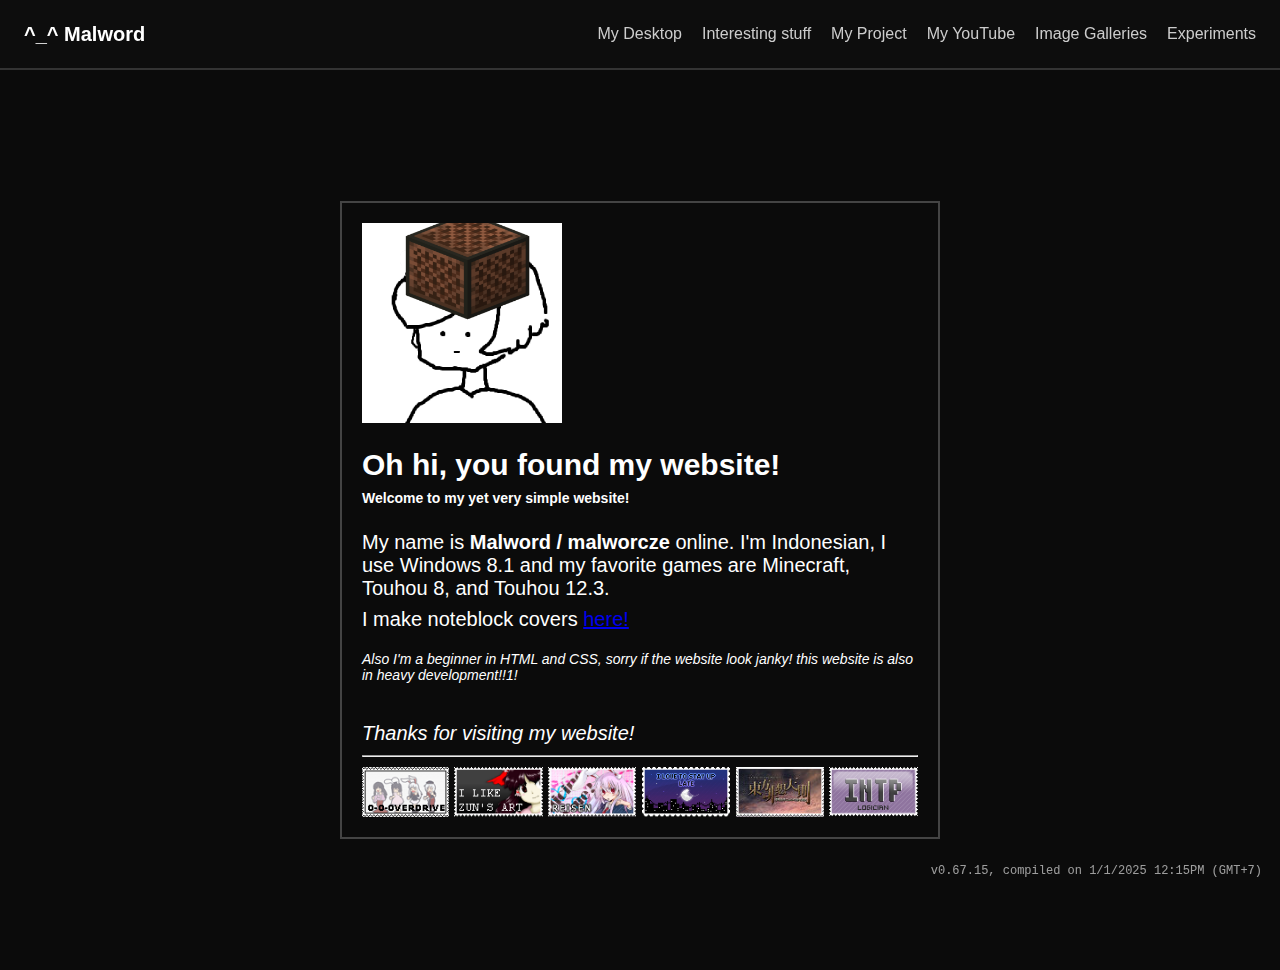
<file: index.html>
<!DOCTYPE html>
<html lang="en">
<head>
    <meta charset="UTF-8">
    <title>malworcze | homepage</title>
    <link rel="stylesheet" href="desktop.css">
    <style>
        /* It's best to put these in your desktop.css eventually! */
        .tiny-text {
            font-size: 14px;
        }
        .signature {
            margin-top: 20px;
            font-style: italic;
        }
        .version-footer {
            text-align: center;
            font-family: monospace;
            font-size: 12px;
            opacity: 0.6;
            margin-top: 10px;
        }
    </style>
</head>
<body>

    <nav class="navbar">
        <div class="nav-left"><a href="index.html">^_^ Malword</a></div>
        <div class="nav-right">
            <a href="desktophaha.html">My Desktop</a>
            <a href="useful.html">Interesting stuff</a>
            <a href="project.html">My Project</a>
            <a href="https://youtube.com/@zMalword">My YouTube</a>
            <a href="gallery.html">Image Galleries</a>
            <a href="experiments.html">Experiments</a>
        </div>
    </nav>

    <div class="box">
        <div style="text-align:center;">
            <img src="image.png" alt="Malword Avatar" style="width:200px; height:auto;">
        </div>

        <h2>Oh hi, you found my website!
            <p class="tiny-text">Welcome to my yet very simple website!</p>
        </h2>
        <p>My name is <strong>Malword / malworcze</strong> online. I'm Indonesian, I use Windows 8.1 and my favorite games are Minecraft, Touhou 8, and Touhou 12.3.</p>
        
        <p>I make noteblock covers <a href="https://youtube.com/@zMalword">here!</a></p>

        <div class="signature">
            <p class="tiny-text">Also I'm a beginner in HTML and CSS, sorry if the website look janky! this website is also in heavy development!!1!</p><br>

            <p>Thanks for visiting my website!</p>
        </div>

        <hr>

        <div class="blinkies">
            <a href="https://en.touhouwiki.net/wiki/Lyrics:_%E6%82%A3%E9%83%A8%E3%81%A7%E6%AD%A2%E3%81%BE%E3%81%A3%E3%81%A6%E3%81%99%E3%81%90%E6%BA%B6%E3%81%91%E3%82%8B_%EF%BD%9E_%E7%8B%82%E6%B0%97%E3%81%AE%E5%84%AA%E6%9B%87%E8%8F%AF%E9%99%A2">
                <img src="./images/overdrive.gif" alt="Overdrive">
            </a>
            <a href="#"><img src="./images/zun.png" alt="ZUN art"></a>
            <a href="#"><img src="./images/reisen.png" alt="ribbit"></a>
            <a href="#"><img src="./images/stay.gif" alt="late"></a>
            <a href="#"><img src="./images/hisoutensoku.jpg" alt="late"></a>
            <a href="#"><img src="./images/intp.png" alt="late"></a>
        </div>
    </div>

    <p class="version-footer">v0.67.15, compiled on 1/1/2025 12:15PM (GMT+7)</p>

</body>
</html>
</file>
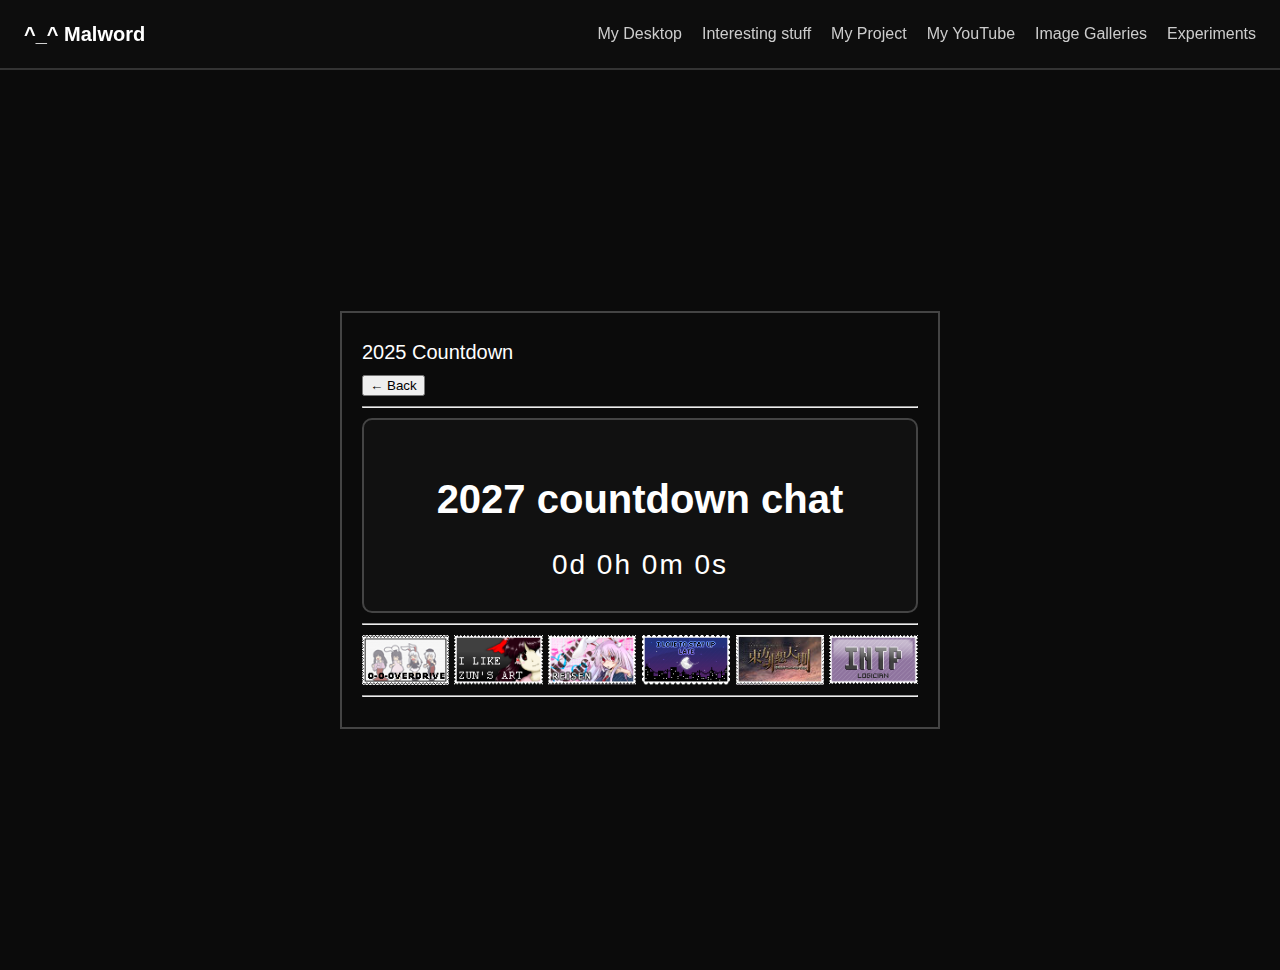
<file: countdown.html>
<!DOCTYPE html>
<html>
<head>
    <meta charset="UTF-8">
    <title>malworcze | projects</title>
    <link rel="stylesheet" href="desktop.css">
    <style>
        .tiny-text {
            font-size: 14px;
        }
        /* A little extra space between projects */
        .image-block {
            margin-bottom: 30px;
        }
        /* Keeping your images from overflowing */
        img {
            max-width: 100%;
            height: auto;
        }
    </style>
</head>
<body>

    <nav class="navbar">
        <div class="nav-left"><a href="index.html">^_^ Malword</a></div>
        <div class="nav-right">
            <a href="desktophaha.html">My Desktop</a>
            <a href="useful.html">Interesting stuff</a>
            <a href="project.html">My Project</a>
            <a href="https://youtube.com/@zMalword">My YouTube</a>
            <a href="gallery.html">Image Galleries</a>
        </div>
    </nav>

    <div class="box">
        <p class="desc">2025 Countdown</p>
        <button class="back-btn" onclick="history.back()">← Back</button>
        <hr>
        <div class="container">
            <h1>2027 countdown chat</h1>
            <div id="countdown">
                <span id="days">0</span>d
                <span id="hours">0</span>h
                <span id="minutes">0</span>m
                <span id="seconds">0</span>s
            </div>
        </div>


        <hr>
        <div class="blinkies">
            <a href="https://en.touhouwiki.net/wiki/Lyrics:_%E6%82%A3%E9%83%A8%E3%81%A7%E6%AD%A2%E3%81%BE%E3%81%A3%E3%81%A6%E3%81%99%E3%81%90%E6%BA%B6%E3%81%91%E3%82%8B_%EF%BD%9E_%E7%8B%82%E6%B0%97%E3%81%AE%E5%84%AA%E6%9B%87%E8%8F%AF%E9%99%A2">
                <img src="./images/overdrive.gif" alt="Overdrive">
            </a>
            <a href="#"><img src="./images/zun.png" alt="ZUN art"></a>
            <a href="#"><img src="./images/reisen.png" alt="ribbit"></a>
            <a href="#"><img src="./images/stay.gif" alt="late"></a>
            <a href="#"><img src="./images/hisoutensoku.jpg" alt="late"></a>
            <a href="#"><img src="./images/intp.png" alt="late"></a>
        </div>


        
        <script src="script.js"></script>


        <nav class="navbar">
            <div class="nav-left"><a href="index.html">^_^ Malword</a></div>
            <nav class="navbar">
                <div class="nav-left"><a href="index.html">^_^ Malword</a></div>
                <div class="nav-right">
                    <a href="desktophaha.html">My Desktop</a>
                    <a href="useful.html">Interesting stuff</a>
                    <a href="project.html">My Project</a>
                    <a href="https://youtube.com/@zMalword">My YouTube</a>
                    <a href="gallery.html">Image Galleries</a>
                    <a href="experiments.html">Experiments</a>
                </div>
            </nav>
        </nav>
        <hr>

</body>
</html>
</file>
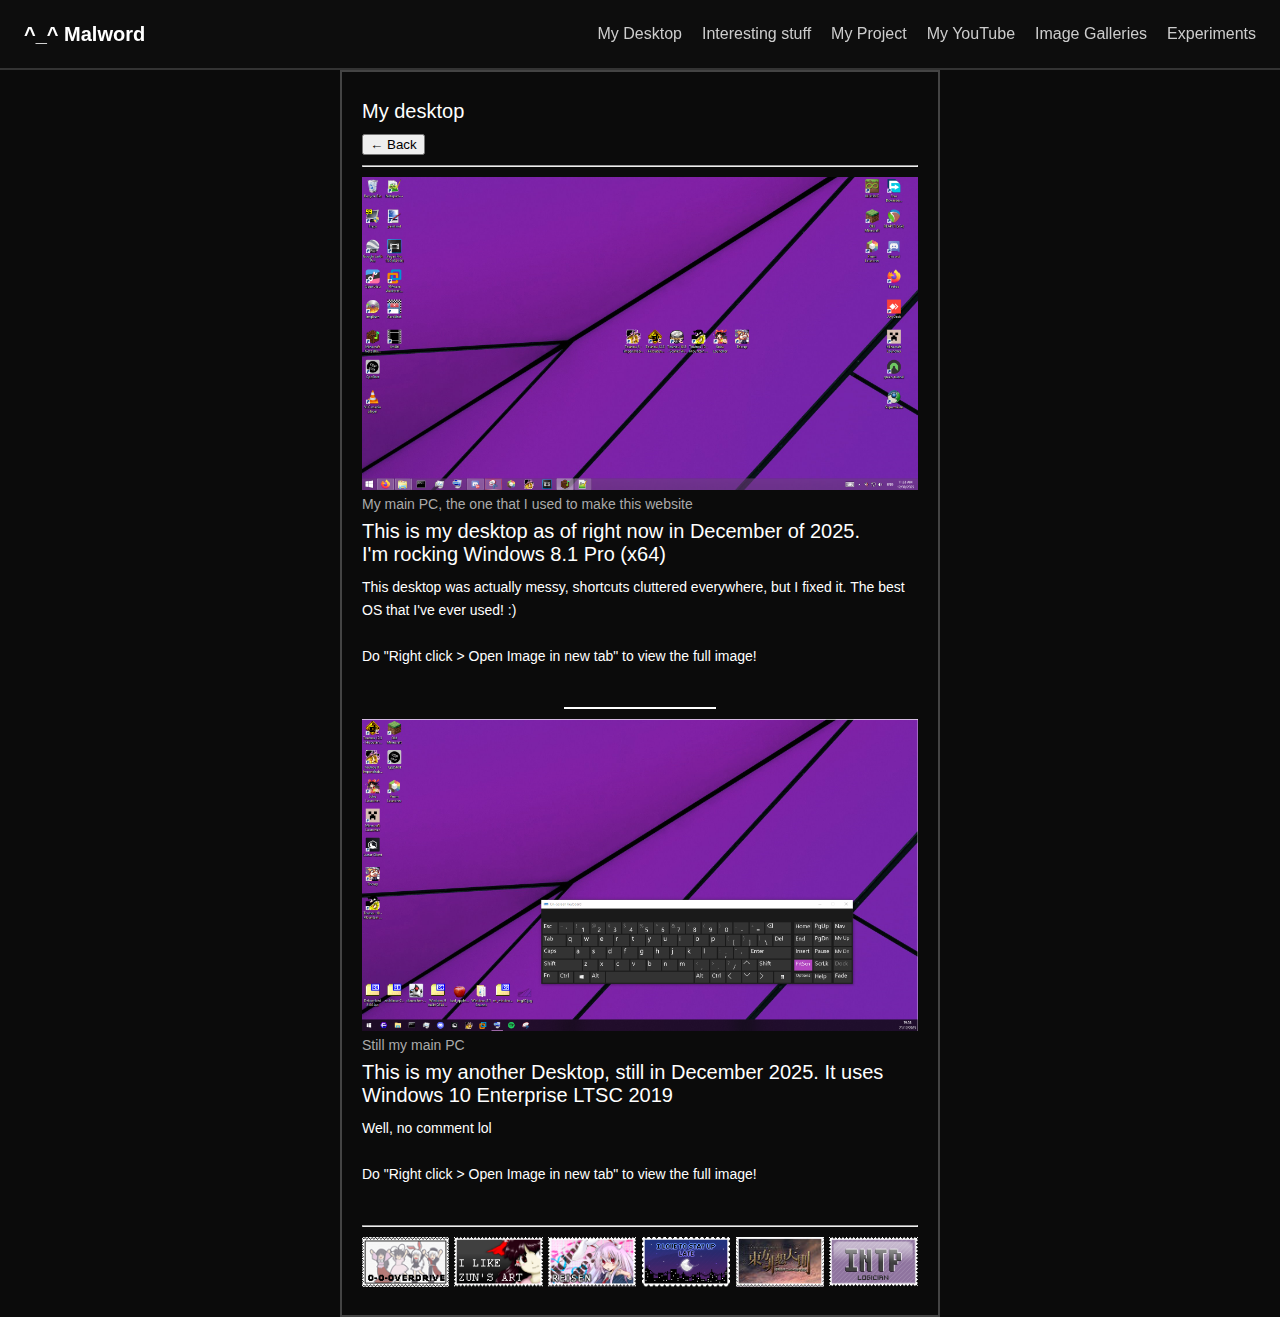
<file: desktophaha.html>
<!DOCTYPE html>
<style>
.tiny-text {
    font-size: 14px;
}
</style>
<html>
<head>
    <title>malworcze | desktop</title>
    <link rel="stylesheet" href="desktop.css">
</head>
<body>
    <div class="box">
		<p class="desc">
			My desktop
		</p>
		<button class="back-btn" onclick="history.back()">← Back</button>
		<hr>
		
		<div class="image-block">
		<img src="./images/desktop8.1.PNG" alt="8 desktop">
		<p class="caption">My main PC, the one that I used to make this website</p>

		<p class="desc">
			This is my desktop as of right now in December of 2025.<br>
			I'm rocking Windows 8.1 Pro (x64)
		</p>
		<p><span class="tiny-text">This desktop was actually messy, shortcuts cluttered everywhere, but I fixed it.
			The best OS that I've ever used! :)</span>
			<br>
			<br>
			<span class="tiny-text">
			Do "Right click > Open Image in new tab" to view the full image!</span></p>
		<br>
		
		<hr style="border: 1px solid white; width: 150px;">

		<p> </p>
		<div class="image-block">
		<img src="./images/desktopw10.png" alt="10 desktop">
		<p class="caption">Still my main PC</p>

		<p class="desc">
			This is my another Desktop, still in December 2025.
			It uses Windows 10 Enterprise LTSC 2019<br>
		</p>
		<p><span class="tiny-text">Well, no comment lol</span>
			<br>
			<br>
			<span class="tiny-text">
			Do "Right click > Open Image in new tab" to view the full image!</span></p>
		<br>
		<hr>
		<div class="blinkies">
            <a href="https://en.touhouwiki.net/wiki/Lyrics:_%E6%82%A3%E9%83%A8%E3%81%A7%E6%AD%A2%E3%81%BE%E3%81%A3%E3%81%A6%E3%81%99%E3%81%90%E6%BA%B6%E3%81%91%E3%82%8B_%EF%BD%9E_%E7%8B%82%E6%B0%97%E3%81%AE%E5%84%AA%E6%9B%87%E8%8F%AF%E9%99%A2">
                <img src="./images/overdrive.gif" alt="Overdrive">
            </a>
            <a href="#"><img src="./images/zun.png" alt="ZUN art"></a>
            <a href="#"><img src="./images/reisen.png" alt="ribbit"></a>
            <a href="#"><img src="./images/stay.gif" alt="late"></a>
            <a href="#"><img src="./images/hisoutensoku.jpg" alt="late"></a>
            <a href="#"><img src="./images/intp.png" alt="late"></a>
        </div>
		
		



</p>

    </div>
</body>
<nav class="navbar">
	<div class="nav-left"><a href="index.html">^_^ Malword</a></div>
	<div class="nav-right">
		<a href="desktophaha.html">My Desktop</a>
		<a href="useful.html">Interesting stuff</a>
		<a href="project.html">My Project</a>
		<a href="https://youtube.com/@zMalword">My YouTube</a>
		<a href="gallery.html">Image Galleries</a>
		<a href="experiments.html">Experiments</a>
	</div>
</nav>


</html>
</file>
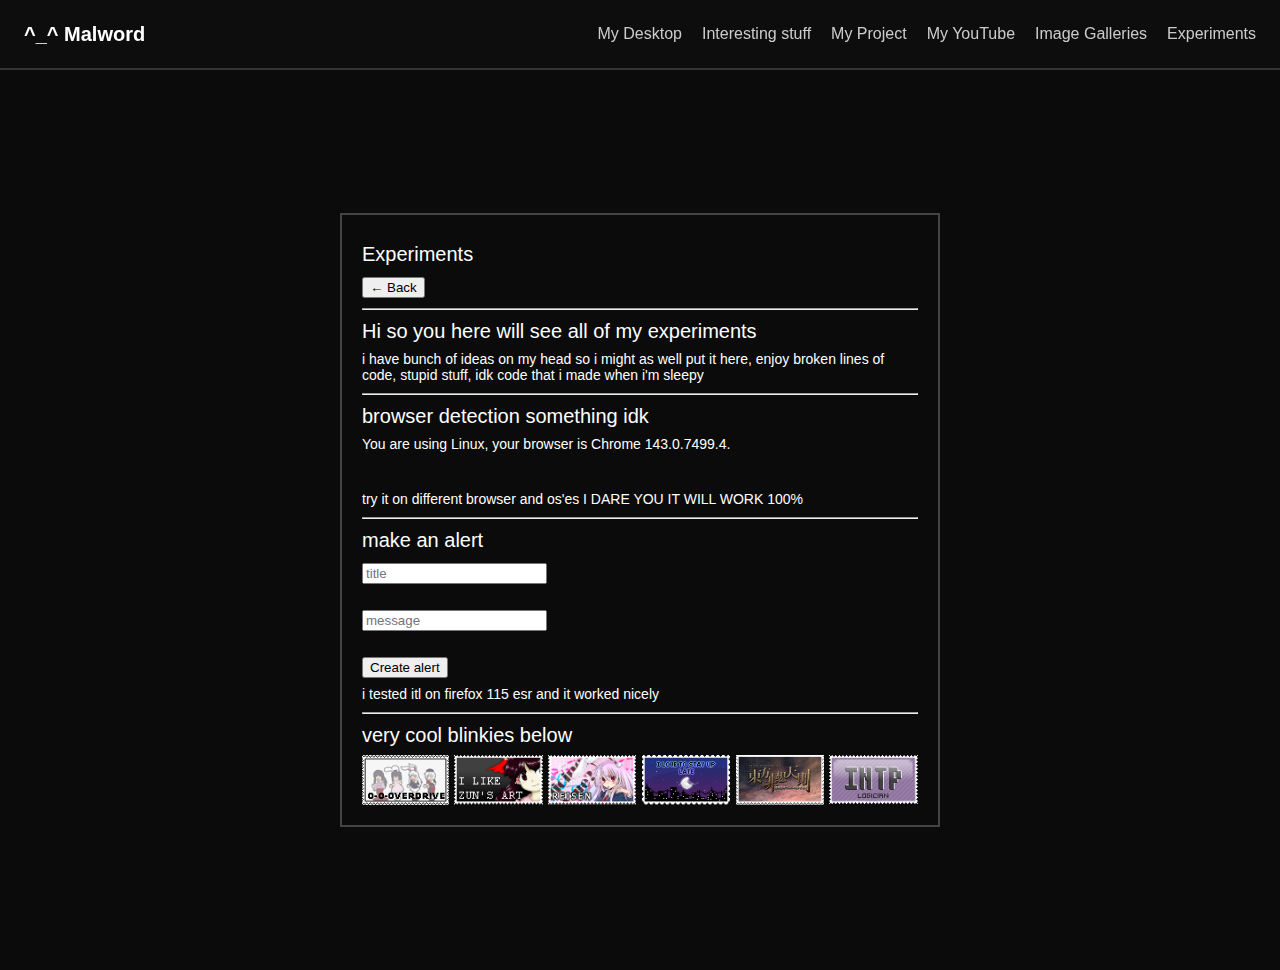
<file: experiments.html>
<!DOCTYPE html>
<html>
<head>
    <meta charset="UTF-8">
    <title>malworcze | projects</title>
    <link rel="stylesheet" href="desktop.css">
    <style>
        .tiny-text {
            font-size: 14px;
        }
        /* A little extra space between projects */
        .image-block {
            margin-bottom: 30px;
        }
        /* Keeping your images from overflowing */
        img {
            max-width: 100%;
            height: auto;
        }
    </style>
</head>
<body>

    <nav class="navbar">
        <div class="nav-left"><a href="index.html">^_^ Malword</a></div>
        <nav class="navbar">
            <div class="nav-left"><a href="index.html">^_^ Malword</a></div>
            <div class="nav-right">
                <a href="desktophaha.html">My Desktop</a>
                <a href="useful.html">Interesting stuff</a>
                <a href="project.html">My Project</a>
                <a href="https://youtube.com/@zMalword">My YouTube</a>
                <a href="gallery.html">Image Galleries</a>
                <a href="experiments.html">Experiments</a>
            </div>
        </nav>
    </nav>

    <div class="box">
        <p class="desc">Experiments</p>
        <button class="back-btn" onclick="history.back()">← Back</button>
        <hr>
        <p class="desc">Hi so you here will see all of my experiments</p>
        <p class="tiny-text">
            i have bunch of ideas on my head so i might as well put it here, enjoy broken lines of code, stupid stuff, idk code that i made when i'm sleepy
        </p>
        <hr>
        <p class="desc">browser detection something idk</p>
        <p class="tiny-text" id="sys-info"></p>
        <br>
        <p class="tiny-text">try it on different browser and os'es I DARE YOU IT WILL WORK 100%</p>
        <hr>
        <p class="desc">make an alert</p>
        <input type="text" id="alertTitle" placeholder="title">
        <br><br>
        <input type="text" id="alertMessage" placeholder="message">
        <br><br>
        <button onclick="makeAlert()">Create alert</button>
        <p class="tiny-text">i tested itl on firefox 115 esr and it worked nicely</p>

        <script>
            function detectSystem() {
                const ua = navigator.userAgent;
                const platform = navigator.platform.toLowerCase();
            
                // OS detection
                let os = "an unknown OS";
            
                if (platform.includes("win")) {
                    const match = ua.match(/Windows NT ([0-9.]+)/);
                    if (match) {
                        const nt = match[1];
                        switch(nt) {
                            case "10.0": os = "Windows 10"; break;
                            case "6.3": os = "Windows 8.1"; break;
                            case "6.2": os = "Windows 8"; break;
                            case "6.1": os = "Windows 7"; break;
                            case "6.0": os = "Windows Vista"; break;
                            case "5.1": os = "Windows XP"; break;
                            default: os = "Windows " + nt;
                        }
                    } else {
                        os = "Windows";
                    }
                } else if (platform.includes("mac")) {
                    const match = ua.match(/Mac OS X ([0-9_]+)/);
                    os = match ? `MacOS ${match[1].replace(/_/g, ".")}` : "MacOS";
                } else if (platform.includes("linux")) {
                    os = "Linux";
                } else if (/iphone|ipad|ipod/.test(ua.toLowerCase())) {
                    const match = ua.match(/OS ([0-9_]+)/);
                    os = match ? `iOS ${match[1].replace(/_/g, ".")}` : "iOS";
                } else if (/android/.test(ua.toLowerCase())) {
                    const match = ua.match(/Android ([0-9.]+)/);
                    os = match ? `Android ${match[1]}` : "Android";
                }
            
                // Browser detection
                let browser = "an unknown browser";
                let browserVersion = "";
            
                if (/edg\/([0-9.]+)/i.test(ua)) {
                    browser = "Edge";
                    browserVersion = ua.match(/edg\/([0-9.]+)/i)[1];
                } else if (/chrome\/([0-9.]+)/i.test(ua) && !/edg/i.test(ua) && !/opr/i.test(ua)) {
                    browser = "Chrome";
                    browserVersion = ua.match(/chrome\/([0-9.]+)/i)[1];
                } else if (/firefox\/([0-9.]+)/i.test(ua)) {
                    browser = "Firefox";
                    browserVersion = ua.match(/firefox\/([0-9.]+)/i)[1];
                } else if (/safari\/([0-9.]+)/i.test(ua) && !/chrome/i.test(ua)) {
                    browser = "Safari";
                    const match = ua.match(/version\/([0-9.]+)/i);
                    browserVersion = match ? match[1] : "";
                } else if (/opr\/([0-9.]+)/i.test(ua)) {
                    browser = "Opera";
                    browserVersion = ua.match(/opr\/([0-9.]+)/i)[1];
                }
            
                return `You are using ${os}, your browser is ${browser}${browserVersion ? " " + browserVersion : ""}.`;
            }
            
            // Put the sentence inside the <p> tag
            document.getElementById("sys-info").textContent = detectSystem();
            </script>
        <!--bottom is alert--> 
        <script>
            function makeAlert() {
                const title = document.getElementById("alertTitle").value;
                const message = document.getElementById("alertMessage").value;

            if (!message.trim()) {
                alert("type something first.");
                return;
            }

    alert((title ? title + "\n\n" : "") + message);
}

            </script>            

        <hr>
        <p>very cool blinkies below</p>
        <div class="blinkies">
            <a href="https://en.touhouwiki.net/wiki/Lyrics:_%E6%82%A3%E9%83%A8%E3%81%A7%E6%AD%A2%E3%81%BE%E3%81%A3%E3%81%A6%E3%81%99%E3%81%90%E6%BA%B6%E3%81%91%E3%82%8B_%EF%BD%9E_%E7%8B%82%E6%B0%97%E3%81%AE%E5%84%AA%E6%9B%87%E8%8F%AF%E9%99%A2">
                <img src="./images/overdrive.gif" alt="Overdrive">
            </a>
            <a href="#"><img src="./images/zun.png" alt="ZUN art"></a>
            <a href="#"><img src="./images/reisen.png" alt="ribbit"></a>
            <a href="#"><img src="./images/stay.gif" alt="late"></a>
            <a href="#"><img src="./images/hisoutensoku.jpg" alt="late"></a>
            <a href="#"><img src="./images/intp.png" alt="late"></a>
        </div>
    </div>

</body>
</html>
</file>
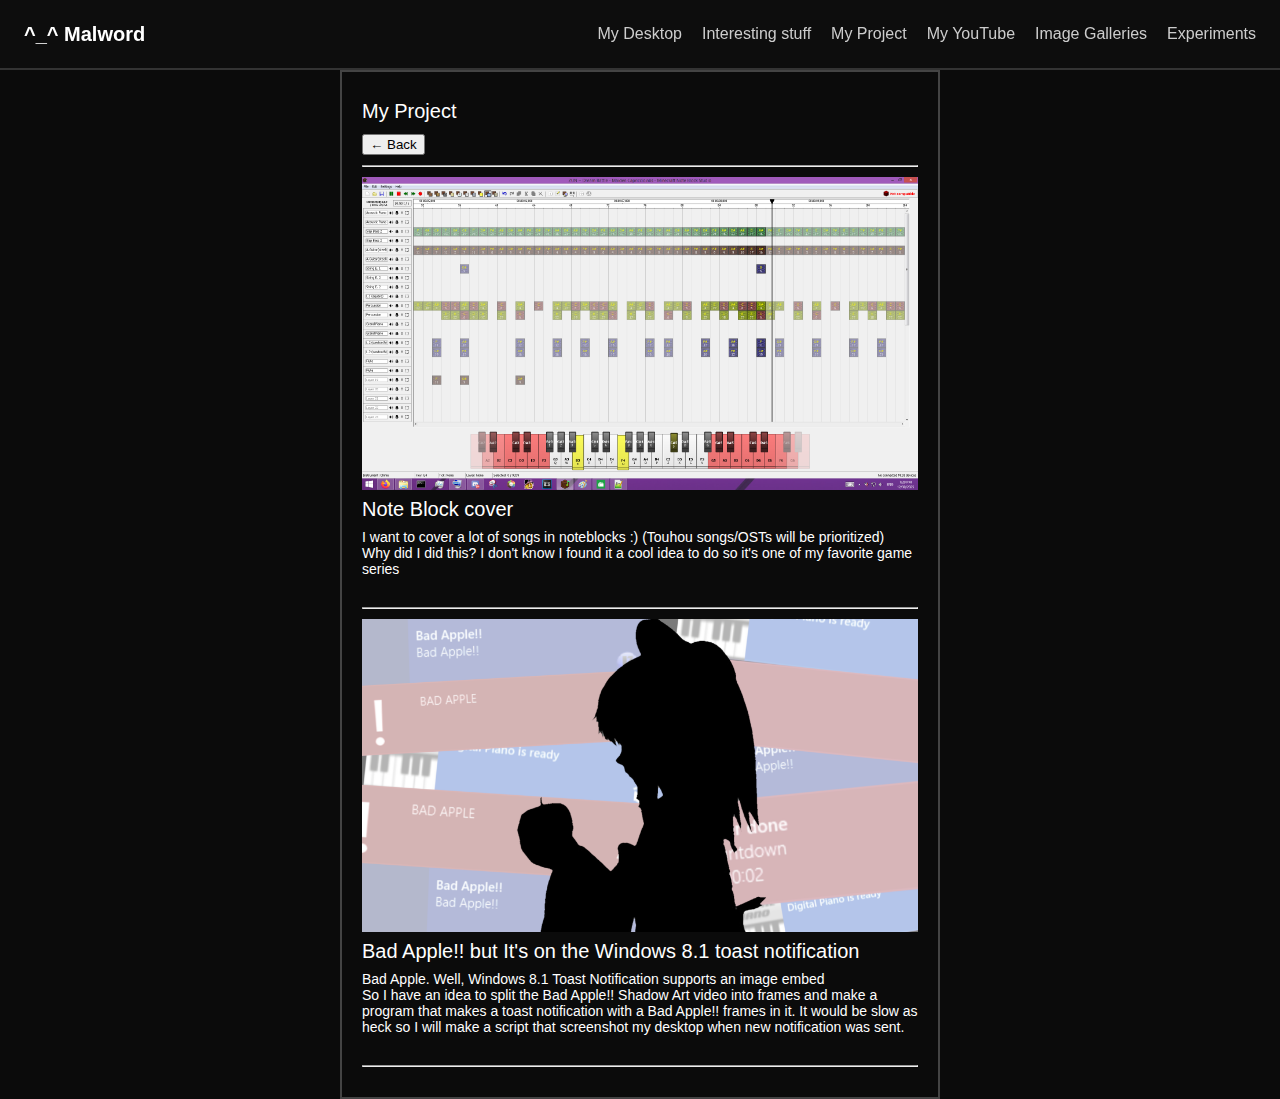
<file: project.html>
<!DOCTYPE html>
<html>
<head>
    <meta charset="UTF-8">
    <title>malworcze | projects</title>
    <link rel="stylesheet" href="desktop.css">
    <style>
        .tiny-text {
            font-size: 14px;
        }
        /* A little extra space between projects */
        .image-block {
            margin-bottom: 30px;
        }
        /* Keeping your images from overflowing */
        img {
            max-width: 100%;
            height: auto;
        }
    </style>
</head>
<body>

    <nav class="navbar">
        <div class="nav-left"><a href="index.html">^_^ Malword</a></div>
        <div class="nav-right">
            <a href="desktophaha.html">My Desktop</a>
            <a href="useful.html">Interesting stuff</a>
            <a href="project.html">My Project</a>
            <a href="https://youtube.com/@zMalword">My YouTube</a>
            <a href="gallery.html">Image Galleries</a>
        </div>
    </nav>

    <div class="box">
        <p class="desc">My Project</p>
        <button class="back-btn" onclick="history.back()">← Back</button>
        <hr>
        
        <div class="image-block">
            <img src="./images/mcnbs.PNG" alt="mcnbs desktop">
            <p class="desc">Note Block cover</p>
            <p class="tiny-text">
                I want to cover a lot of songs in noteblocks :) (Touhou songs/OSTs will be prioritized)<br>
                Why did I did this? I don't know I found it a cool idea to do so it's one of my favorite game series
            </p>
        </div>

        <hr>
        
        <div class="image-block">
            <img src="./images/bad.png" alt="8.1 desktop">
            <p class="desc">Bad Apple!! but It's on the Windows 8.1 toast notification</p>
            <p class="tiny-text">
                Bad Apple. Well, Windows 8.1 Toast Notification supports an image embed<br>
                So I have an idea to split the Bad Apple!! Shadow Art video into frames and make a program that makes a toast notification with a Bad Apple!! frames in it. It would be slow as heck so I will make a script that screenshot my desktop when new notification was sent.
            </p>
        </div>

        <hr>

        <nav class="navbar">
            <div class="nav-left"><a href="index.html">^_^ Malword</a></div>
            <nav class="navbar">
                <div class="nav-left"><a href="index.html">^_^ Malword</a></div>
                <div class="nav-right">
                    <a href="desktophaha.html">My Desktop</a>
                    <a href="useful.html">Interesting stuff</a>
                    <a href="project.html">My Project</a>
                    <a href="https://youtube.com/@zMalword">My YouTube</a>
                    <a href="gallery.html">Image Galleries</a>
                    <a href="experiments.html">Experiments</a>
                </div>
            </nav>
        </nav>

</body>
</html>
</file>
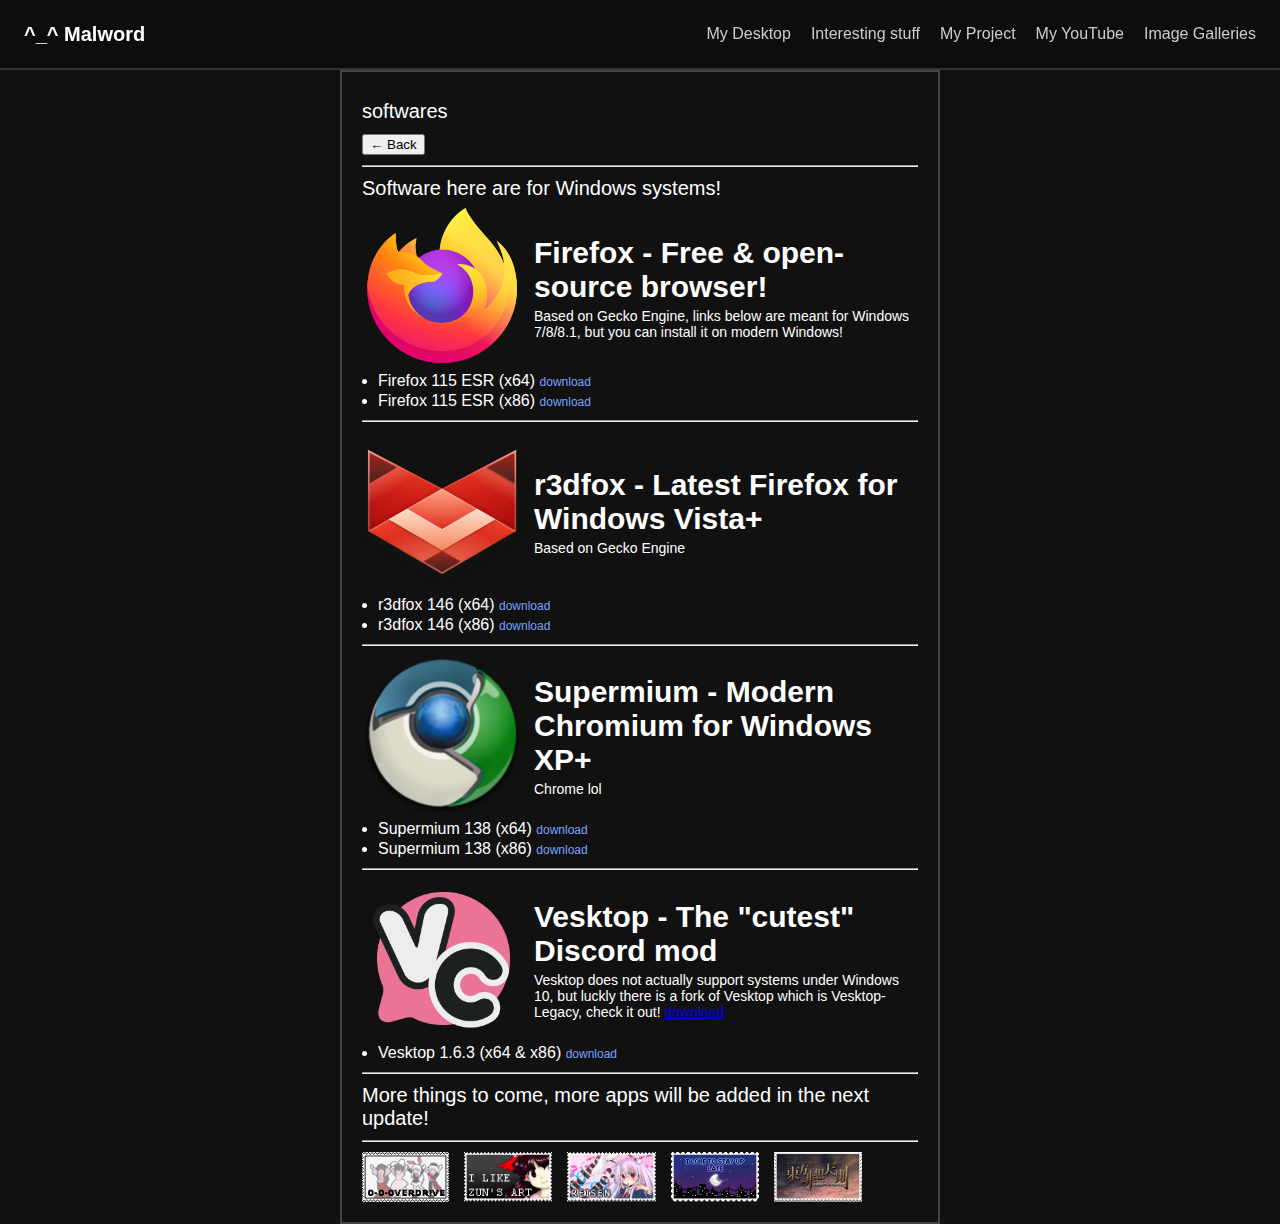
<file: software.html>
<!DOCTYPE html>
<html>
<head>
    <meta charset="UTF-8">
    <title>malworcze | software</title>
    <link rel="stylesheet" href="desktop2.css">
    <style>
        .tiny-text {
            font-size: 14px;
        }
        /* A little extra space between projects */
        .image-block {
            margin-bottom: 30px;
        }
        /* Keeping your images from overflowing */
        img {
            max-width: 100%;
            height: auto;
        }
    </style>
</head>
<body>

  <nav class="navbar">
    <div class="nav-left"><a href="index.html">^_^ Malword</a></div>
    <div class="nav-right">
        <a href="desktophaha.html">My Desktop</a>
        <a href="useful.html">Interesting stuff</a>
        <a href="project.html">My Project</a>
        <a href="https://youtube.com/@zMalword">My YouTube</a>
        <a href="gallery.html">Image Galleries</a>
    </div>
</nav>

    <div class="box">
        <p class="desc">softwares</p>
        <button class="back-btn" onclick="history.back()">← Back</button>
        <hr>
        <p class="desc"></p>
			Software here are for Windows systems!
		</p>
        <div class="hero">
            <img src="./images/soft/f.png" class="hero-img" alt="Pentol OS Windows screenshot">
        
            <div class="hero-text">
              <h2>Firefox - Free & open-source browser!</h2>
              <p class="tiny-text">
                Based on Gecko Engine, links below are meant for Windows 7/8/8.1, but you can install it on modern Windows!
              </p>
            </div>
          </div>
        <ul>
            <li>
              Firefox 115 ESR (x64) <a href="https://ftp.mozilla.org/pub/firefox/releases/115.0esr/win64/en-US/Firefox%20Setup%20115.0esr.exe" target="_blank">download</a>
            </li>
            <li>
                Firefox 115 ESR (x86) <a href="https://ftp.mozilla.org/pub/firefox/releases/115.0esr/win32/en-US/Firefox%20Setup%20115.0esr.exe" target="_blank">download</a>
            </li>
        </ul>
        <hr>
        <div class="hero">
            <img src="./images/soft/r3d.png" class="hero-img" alt="Pentol OS Windows screenshot">
        
            <div class="hero-text">
              <h2>r3dfox - Latest Firefox for Windows Vista+</h2>
              <p class="tiny-text">
                Based on Gecko Engine
              </p>
            </div>
          </div>
          <ul>
            <li>
              r3dfox 146 (x64) <a href="https://github.com/Eclipse-Community/r3dfox/releases/download/v146.0/r3dfox-146.0.en-US.win64.installer.exe" target="_blank">download</a>
            </li>
            <li>
                r3dfox 146 (x86) <a href="https://github.com/Eclipse-Community/r3dfox/releases/download/v146.0/r3dfox-146.0.en-US.win32.installer.exe" target="_blank">download</a>
            </li>
        </ul>
        <hr>
        <div class="hero">
            <img src="./images/soft/sium.png" class="hero-img" alt="Pentol OS Windows screenshot">
        
            <div class="hero-text">
              <h2>Supermium - Modern Chromium for Windows XP+</h2>
              <p class="tiny-text">
                Chrome lol
              </p>
            </div>
          </div>
          <ul>
            <li>
              Supermium 138 (x64) <a href="https://download.win32subsystem.live/supermium/releases/v138-r8/supermium_138_64_setup.exe" target="_blank">download</a>
            </li>
            <li>
                Supermium 138 (x86) <a href="https://download.win32subsystem.live/supermium/releases/v138-r8/supermium_138_32_setup.exe" target="_blank">download</a>
            </li>
        </ul>
        <hr>
        <div class="hero">
          <img src="./images/soft/veskto.png" class="hero-img" alt="Pentol OS Windows screenshot">
          <div class="hero-text">
            <h2>Vesktop - The "cutest" Discord mod</h2>
            <p class="tiny-text">
              Vesktop does not actually support systems under Windows 10, but luckly there is a fork of Vesktop which is Vesktop-Legacy, check it out!
              <a href="https://github.com/TK50P/Vesktop-Legacy" target="_blank">download</a>
            </p>
          </div>
        </div>
        <ul>
          <li>
            Vesktop 1.6.3 (x64 & x86) <a href="https://github.com/TK50P/Vesktop-Legacy/releases/download/v1.6.3/Vesktop-1.6.3-win7-ia32.exe" target="_blank">download</a>
          </li>
      </ul>
      <hr>
      <p>More things to come, more apps will be added in the next update!</p>
      <hr>
        <div class="blinkies">
          <a href="https://en.touhouwiki.net/wiki/Lyrics:_%E6%82%A3%E9%83%A8%E3%81%A7%E6%AD%A2%E3%81%BE%E3%81%A3%E3%81%A6%E3%81%99%E3%81%90%E6%BA%B6%E3%81%91%E3%82%8B_%EF%BD%9E_%E7%8B%82%E6%B0%97%E3%81%AE%E5%84%AA%E6%9B%87%E8%8F%AF%E9%99%A2">
              <img src="./images/overdrive.gif" alt="Overdrive">
          </a>
          <a href="#"><img src="./images/zun.png" alt="ZUN art"></a>
          <a href="#"><img src="./images/reisen.png" alt="ribbit"></a>
          <a href="#"><img src="./images/stay.gif" alt="late"></a>
          <a href="#"><img src="./images/hisoutensoku.jpg" alt="late"></a>
      </div>




</body>
</html>
</file>
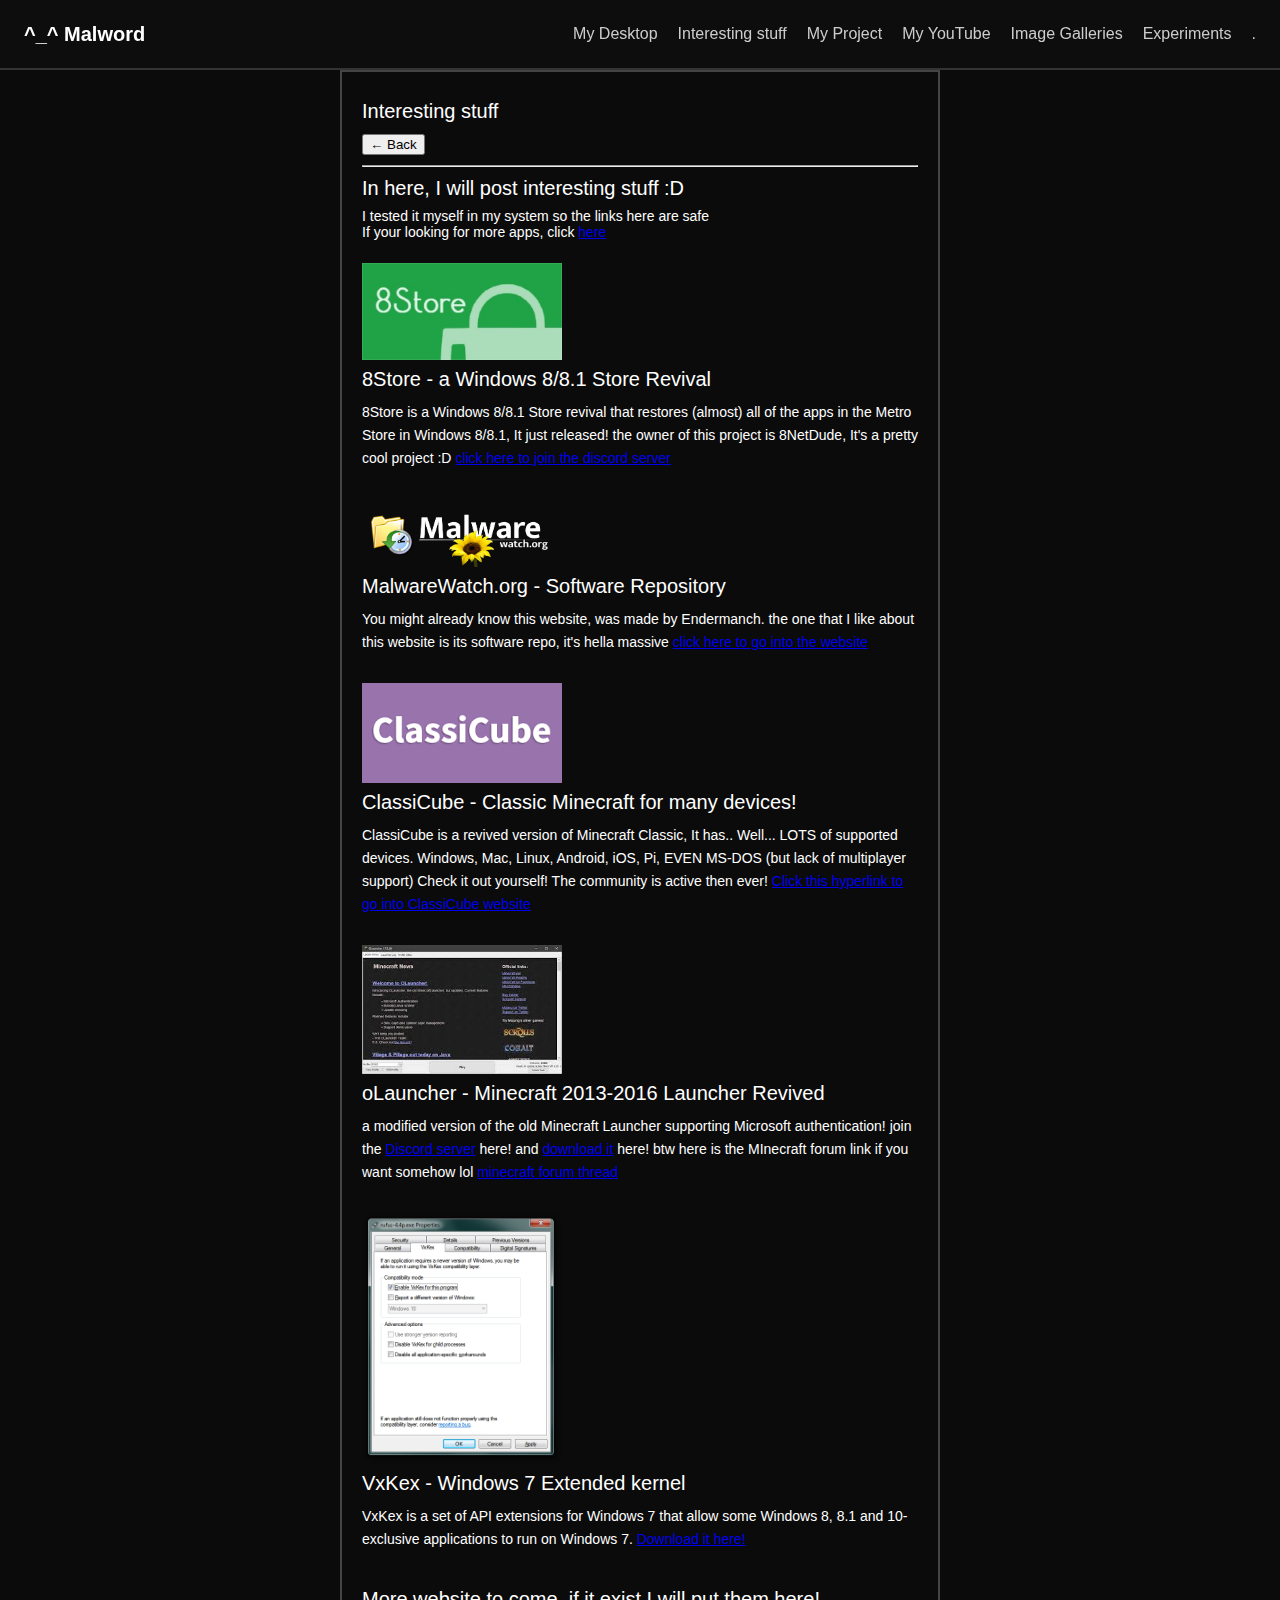
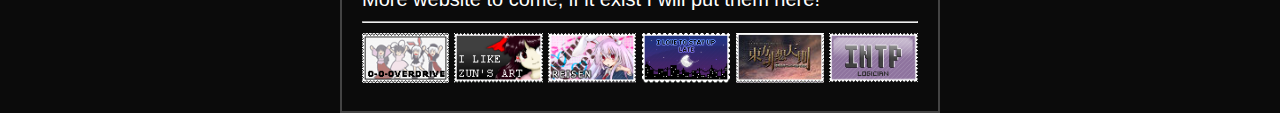
<file: useful.html>
<!DOCTYPE html>
<style>
.tiny-text {
    font-size: 14px;
}
</style>
<html>
<head>
    <title>malworcze | interesting stuff</title>
    <link rel="stylesheet" href="desktop.css">
</head>
<body>
    <div class="box">
		
		<p class="desc">
			Interesting stuff
		</p>
		<button class="back-btn" onclick="history.back()">← Back</button>
		<hr>

		<p class="desc">
			In here, I will post interesting stuff :D
		</p>
		<div class="tiny-text">I tested it myself in my system so the links here are safe</div>
		<div class="tiny-text">If your looking for more apps, click <a href="software.html">here</a></div>
		<br>
		<img src="./images/8Store.png" alt="Image" style="width:200px; height:auto;">
		<p class="desc">
			8Store - a Windows 8/8.1 Store Revival
		</p>
		
		<span class="tiny-text">8Store is a Windows 8/8.1 Store revival that restores (almost) all of the apps in the Metro Store in Windows 8/8.1, It just released! the owner of this project is 8NetDude, It's a pretty cool project :D <a href="https://discord.gg/xvN4VBQR3Z">click here to join the discord server</a>
		</span>
		</p>
		<br>

		<img src="./images/malwatch.png" alt="Image" style="width:200px; height:auto;">
		<p class="desc">
			MalwareWatch.org - Software Repository
		</p>
		<span class="tiny-text">You might already know this website, was made by Endermanch. the one that I like about this website is its software repo, it's hella massive <a href="https://malwarewatch.org/software">click here to go into the website</a>
			</span></p>
		<br>

		<img src="./images/image.png" alt="Image" style="width:200px; height:auto;">
		<p class="desc">
			ClassiCube - Classic Minecraft for many devices!
		</p>
		<p>
		<span class="tiny-text">ClassiCube is a revived version of Minecraft Classic, It has.. Well... LOTS of supported devices. Windows, Mac, Linux, Android, iOS, Pi, EVEN MS-DOS (but lack of multiplayer support) Check it out yourself! The community is active then ever! <a href="https://www.classicube.net/">Click this hyperlink to go into ClassiCube website</a>
		</p>
		<br>

		<img src="./images/olauncher.jpg" alt="Image" style="width:200px; height:auto;">
		<p class="desc">
			oLauncher - Minecraft 2013-2016 Launcher Revived
		</p>
		<p>
		<span class="tiny-text">a modified version of the old Minecraft Launcher supporting Microsoft authentication! join the <a href="https://www.classicube.net/">Discord server</a> here! and <a href="https://github.com/olauncher/olauncher">download it</a> here! btw here is the MInecraft forum link if you want somehow lol <a href="https://www.minecraftforum.net/forums/mapping-and-modding-java-edition/minecraft-tools/3181728-olauncher-the-old-2013-2016-launcher-revived">minecraft forum thread</a>
		</p>
		<br>

		<img src="./images/example-screenshot.png" alt="Image" style="width:200px; height:auto;">
		<p class="desc">
			VxKex - Windows 7 Extended kernel
		</p>
		<p>
		<span class="tiny-text">VxKex is a set of API extensions for Windows 7 that allow some Windows 8, 8.1 and 10-exclusive applications to run on Windows 7. <a href="https://github.com/i486/VxKex">Download it here!</a></span>
		</p>
		<br>

		<p class="desc"></p>
			More website to come, if it exist I will put them here!
		</p>
		<hr>

		<div class="blinkies">
            <a href="https://en.touhouwiki.net/wiki/Lyrics:_%E6%82%A3%E9%83%A8%E3%81%A7%E6%AD%A2%E3%81%BE%E3%81%A3%E3%81%A6%E3%81%99%E3%81%90%E6%BA%B6%E3%81%91%E3%82%8B_%EF%BD%9E_%E7%8B%82%E6%B0%97%E3%81%AE%E5%84%AA%E6%9B%87%E8%8F%AF%E9%99%A2">
                <img src="./images/overdrive.gif" alt="Overdrive">
            </a>
            <a href="#"><img src="./images/zun.png" alt="ZUN art"></a>
            <a href="#"><img src="./images/reisen.png" alt="ribbit"></a>
            <a href="#"><img src="./images/stay.gif" alt="late"></a>
            <a href="#"><img src="./images/hisoutensoku.jpg" alt="late"></a>
            <a href="#"><img src="./images/intp.png" alt="late"></a>
        </div>
</p>

    </div>
</body>

<nav class="navbar">
	<div class="nav-left"><a href="index.html">^_^ Malword</a></div>
	<nav class="navbar">
        <div class="nav-left"><a href="index.html">^_^ Malword</a></div>
        <div class="nav-right">
            <a href="desktophaha.html">My Desktop</a>
            <a href="useful.html">Interesting stuff</a>
            <a href="project.html">My Project</a>
            <a href="https://youtube.com/@zMalword">My YouTube</a>
            <a href="gallery.html">Image Galleries</a>
            <a href="experiments.html">Experiments</a>
			<a href="./pentol/pen.html">.</a>
        </div>
    </nav>
</nav>


</html>
</file>
<file: desktop.css>
/* ===== BASE ===== */


body {
    margin: 0;
    min-height: 100vh;
    background: #111;
    font-family: "Arial", "Noto Sans", sans-serif;
    padding-top: 70px; /* space for navbar */
  }
  
  /* ===== TEXT ===== */
  p {
    margin: 8px 0;
  }
  
  .nav-left a {
      text-decoration: none; /* removes underline */
      color: inherit; /* keeps same color as the div */
  }
  
  a img {
    display: inline-block; /* ensures images stay inline */
    margin-right: 10px;    /* optional spacing between blinkies */
    vertical-align: middle; /* optional to align vertically */
}

  
  /* ===== NAVBAR ===== */
  .navbar {
    position: fixed;
    top: 0;
    left: 0;
    width: 100%;
    height: 70px;
    background: #0d0d0d;
    border-bottom: 2px solid #333;
  
    display: flex;
    align-items: center;
    justify-content: space-between;
  
    padding: 0 24px;
    box-sizing: border-box;
    z-index: 1000;
  
    transform: translateY(0);
    will-change: transform, opacity;
  }
  
  
  .nav-left {
    color: white;
    font-size: 20px;
    font-weight: 600;
  }
  
  .nav-right {
    display: flex;
    align-items: center;
  }
  
  .nav-right a {
    color: #ccc;
    text-decoration: none;
    margin-left: 20px;
    font-size: 16px;
    transition: color 0.2s;
  }
  
  .nav-right a:hover {
    color: white;
  }
  
  /* ===== BOX ===== */
.box {
  margin: auto;
  color: white;
  border: 2px solid #444;
  padding: 20px;
  font-size: 20px;

  max-width: 600px;
  width: 90%;
  box-sizing: border-box;
}

body {
  margin: 0;
  height: 100vh;
  display: flex;
  justify-content: center;
  align-items: center;
  background: #0b0b0b;
  color: white;
  font-family: Arial, sans-serif;
}

.container {
  text-align: center;
  padding: 30px 40px;
  border: 2px solid #444;
  border-radius: 10px;
  background: #111;
}

#countdown {
  margin-top: 20px;
  font-size: 28px;
  letter-spacing: 2px;
}


.version-footer {
  position: fixed;              /* sticks to screen */
  bottom: 10px;
  right: 10px;
  font-size: 12px;
  color: white;
  /* background: rgba(0, 0, 0, 0.5); */
  padding: 4px 8px;
  border-radius: 4px;
  pointer-events: none;
}

/* Your box stays the same */

.box img {
  max-width: 100%;
  height: auto;
  display: block;
}
  
.blinkies {
  display: flex;        /* put children side by side */
  gap: 5px;             /* optional spacing between blinkies */
  align-items: center;  /* vertical alignment */
}

.blinkies img {
    display: block;       /* remove extra bottom space under images */
    max-height: 50px;     /* optional: resize all blinkies to same height */
}

.blinkies img:hover {
  filter: brightness(1.2); 
  transform: scale(1.1);   
  transition: 0.2s;     
}

  /* ===== CAPTIONS ===== */
.caption {
  font-size: 14px;
  color: #aaa;
  margin-top: 6px;
}
  
  /* ===== ANIMATIONS ===== */
</file>
<file: desktop2.css>
/* ===== BASE ===== */
body {
    margin: 0;
    min-height: 100vh;
    background: #111;
    font-family: "Arial", "Noto Sans", sans-serif;
    padding-top: 70px; /* space for navbar */
  }
  
  /* ===== TEXT ===== */
  p {
    margin: 8px 0;
  }
  
  .nav-left a {
      text-decoration: none; /* removes underline */
      color: inherit; /* keeps same color as the div */
  }
  
  a img {
    display: inline-block; /* ensures images stay inline */
    margin-right: 10px;    /* optional spacing between blinkies */
    vertical-align: middle; /* optional to align vertically */
}

.team-container {
  display: flex !important;   /* Force flexbox layout */
  flex-direction: row;        /* Ensure they go left-to-right */
  flex-wrap: nowrap;          /* Prevents them from jumping to the next line */
  gap: 15px;                  /* Space between them */
  overflow-x: auto;           /* Adds a scrollbar if they get too wide */
  background-color: #111;     /* Match your background */
  padding: 10px;
}

.team-member {
  flex: 0 0 auto;  
  text-align: center;           /* Prevents items from shrinking or growing */
}

/* CUSTOM SIZE: Control the image dimensions here */
.team-member img {
  width: 60px;               /* Change this to make them bigger or smaller */
  height: 60px;
  object-fit: cover;
  display: block;
}

.team-member p {
  color: white;
  font-size: 12px;
  margin-top: 5px;
  font-family: Arial, sans-serif;
}
  /* ===== NAVBAR ===== */
  .navbar {
    position: fixed;
    top: 0;
    left: 0;
    width: 100%;
    height: 70px;
    background: #0d0d0d;
    border-bottom: 2px solid #333;
  
    display: flex;
    align-items: center;
    justify-content: space-between;
  
    padding: 0 24px;
    box-sizing: border-box;
    z-index: 1000;
  
    transform: translateY(0);
    animation: navSlide 1s ease-out;
    animation-fill-mode: both;
    will-change: transform, opacity;
  }
  
  
  .nav-left {
    color: white;
    font-size: 20px;
    font-weight: 600;
  }
  
  .nav-right {
    display: flex;
    align-items: center;
  }
  
  .nav-right a {
    color: #ccc;
    text-decoration: none;
    margin-left: 20px;
    font-size: 16px;
    transition: color 0.2s;
  }
  
  .nav-right a:hover {
    color: white;
  }
  
  /* ===== BOX ===== */
  .box {
    margin: auto;
    color: white;
    border: 2px solid #444;
    padding: 20px;
    font-size: 20px;
  
    max-width: 600px;
    width: 90%;
    box-sizing: border-box;
  }

  .hero {
    display: flex;
    align-items: center;
    gap: 12px;
  }
  
  .hero-img {
    width: 160px; /* adjust, don’t cry */
    height: auto;
  }

  .hero-text h2 {
    margin: 0;
  }
  
  .tiny-text {
    font-size: 14px;
    margin: 4px 0 0;
  }
  

  .version-footer {
    position: fixed;              /* sticks to screen */
    bottom: 10px;
    right: 10px;
    font-size: 12px;
    color: white;
    /* background: rgba(0, 0, 0, 0.5); */
    padding: 4px 8px;
    border-radius: 4px;
    pointer-events: none;
}

ul {
  margin: 4px 0;
  padding-left: 16px; /* controls bullet indent */
}

li {
  font-size: 16px;    /* smaller text */
  margin: 2px 0;      /* less vertical space */
}

li a {
  font-size: 12px;
  color: #7aa2ff;
  text-decoration: none;
}

li a:hover {
  text-decoration: underline;
}

  
  /* ===== IMAGES ===== */
  .box img {
    max-width: 100%;
    height: auto;
    display: block;
  }
  
  .blinkies {
    display: flex;        /* put children side by side */
    gap: 5px;             /* optional spacing between blinkies */
    align-items: center;  /* vertical alignment */
  }
  
  .blinkies img {
      display: block;       /* remove extra bottom space under images */
      max-height: 50px;     /* optional: resize all blinkies to same height */
  }
  
  .blinkies img:hover {
    filter: brightness(1.2); 
    transform: scale(1.1);   
    transition: 0.2s;     
  }

  /* ===== CAPTIONS ===== */
  .caption {
    font-size: 14px;
    color: #aaa;
    margin-top: 6px;
  }
  
  /* ===== ANIMATIONS ===== */
</file>
